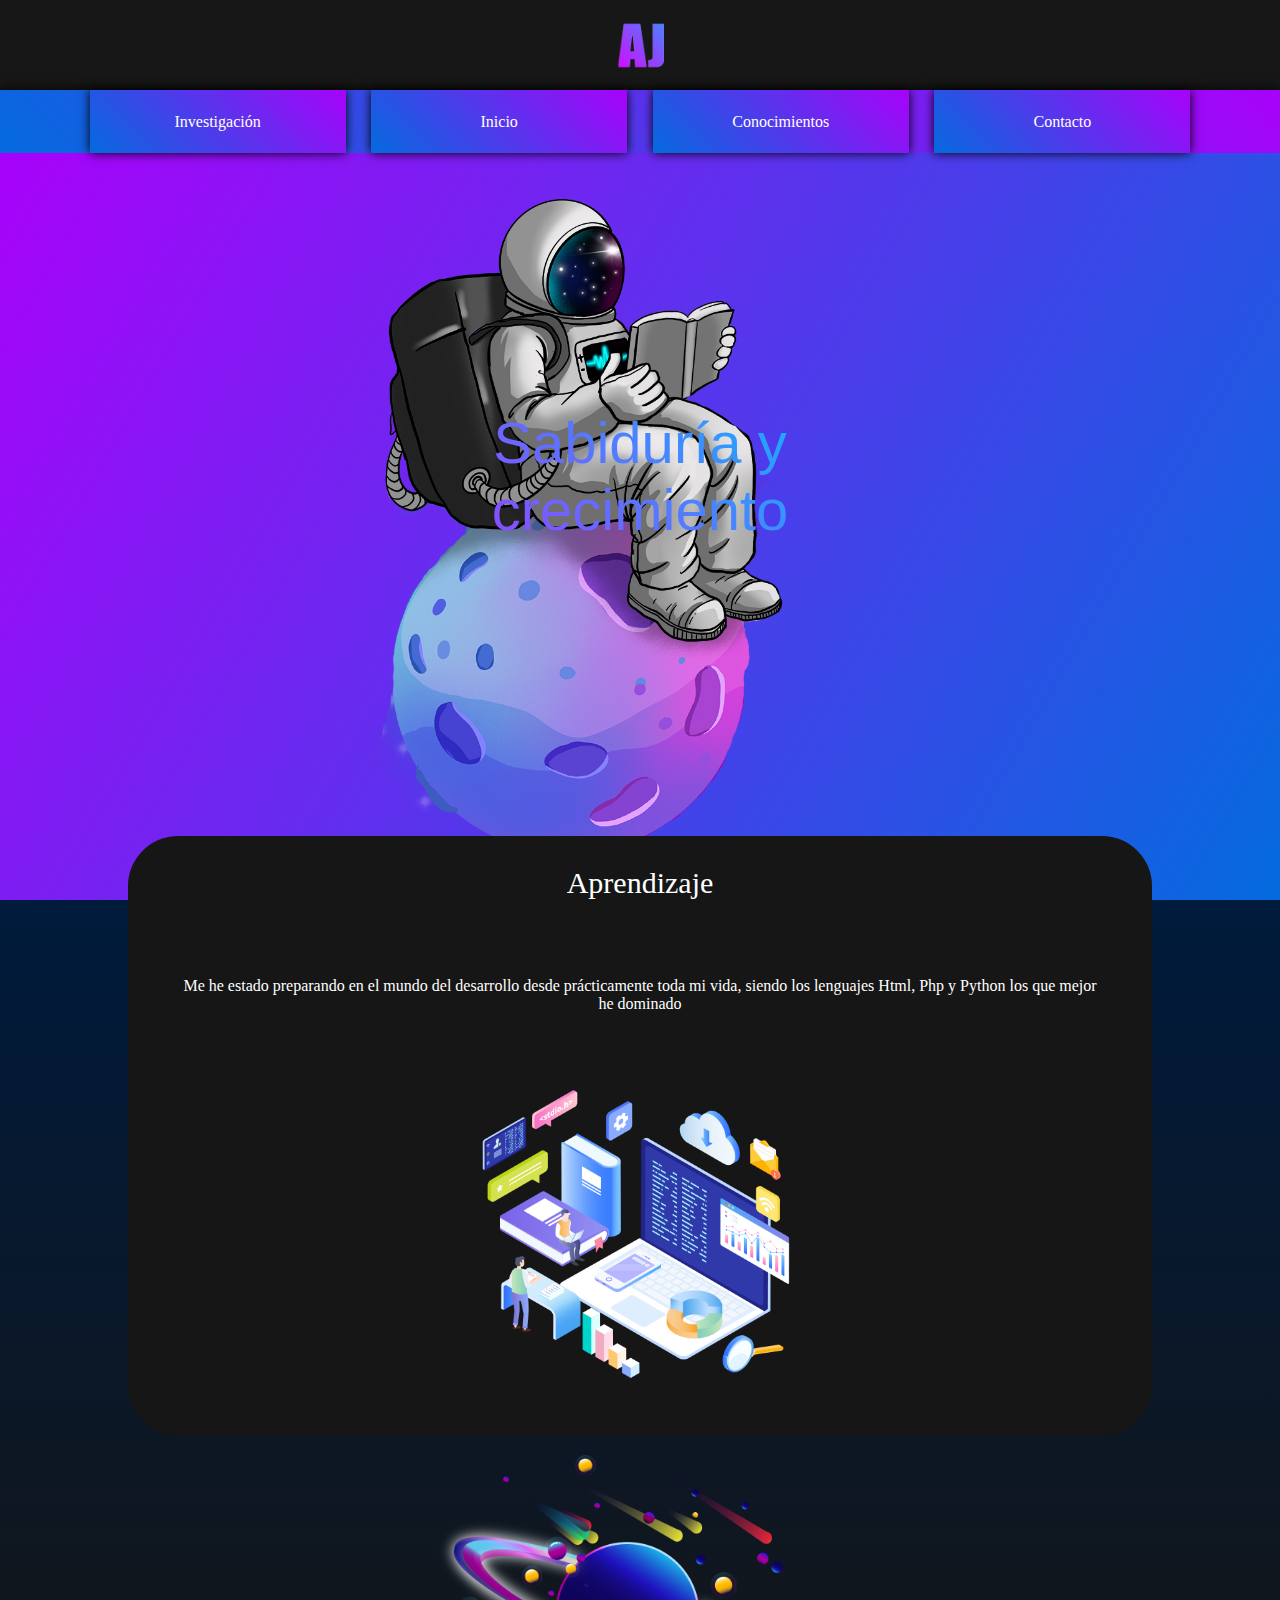
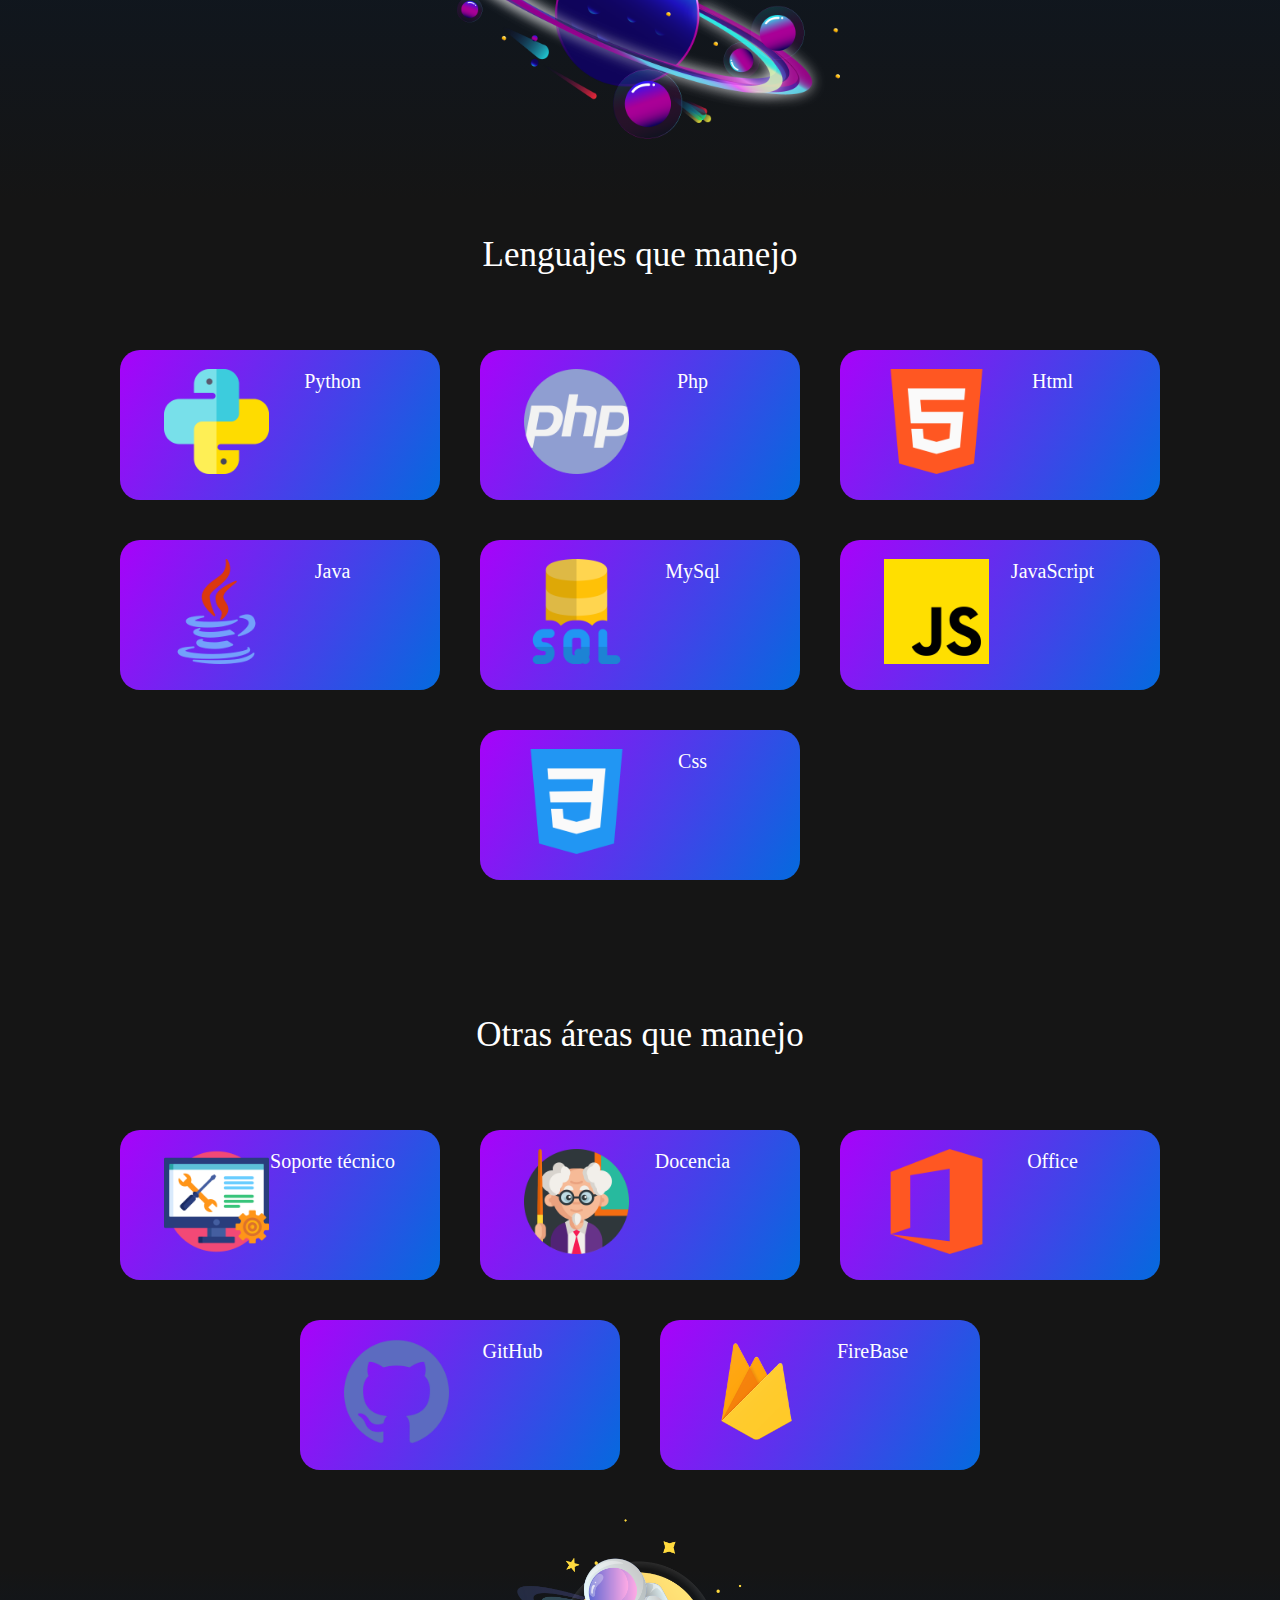
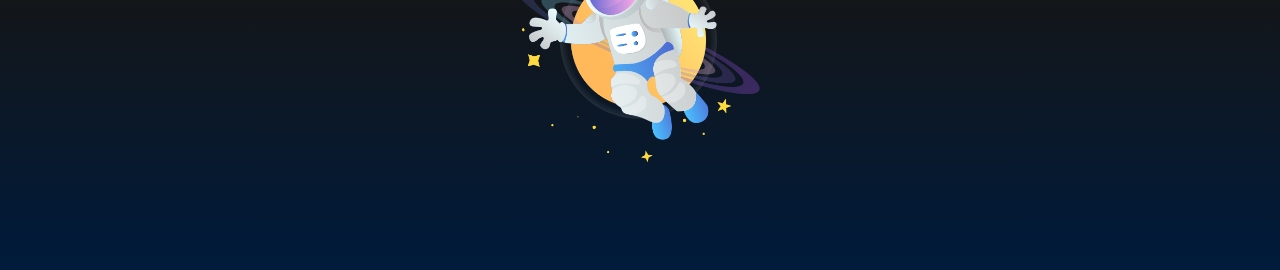
<file: conocimientos.html>
<!Doctype html>
<html lang="es">
    <head>
        <title>Portafolio | Conocimientos</title>
        <link rel="stylesheet" href="Css/main.css">
        <link rel="icon" href="Img/logo.png" type="png/img">


        <meta chareset="UTF-8">
        <meta name="author" content="Asiel Jiménez">
        <meta name="viewport" content="width=device-width, user-scalable=no, initial-scale=1.0, maximum-scale=1.0, minimum-scale=1.0">
        <meta name="description" content="Sección de mi portafolio dedicada a la publicación de mis conocimientos y habilidades.">
        <meta name="keywords" content="Portafolio, Ingeniero, Asiel Jiménez, Asiel Jiménez portafolio, Ingeniero Asiel Jiménez, Ing Asiel, Ing Asiel Jiménez, Conocimientos"/>


    </head>

    <body>

        <div class="bloque_main">

            <div class="bloque_encabezado">
                <img src="Img/ajlogo.png" class="logo_superior"/>
            </div>

            <div class="bloque_ancla">

                <div class="bloque_3_opciones">
                    <a href="Investigacion.html"><p class="texto_opciones">Investigación</p></a>
    
                </div>
    
                <div class="bloque_3_opciones">
                    <a href="index.html"><p class="texto_opciones">Inicio</p></a>
    
                </div>
    
                <div class="bloque_3_opciones">
                    <a href="conocimientos.html"><p class="texto_opciones">Conocimientos</p></a>
    
                </div>

                <div class="bloque_3_opciones">
                    <a href="contacto.html"><p class="texto_opciones">Contacto</p></a>
    
                </div>
   
                
            </div>

            <div class="bloque_bienvenida">
                <img src="Img/astronauta3.png" class="imagen_bienvenida">
                <p class="texto_bienvenida">Sabiduría y crecimiento</p>
            </div>

        

        </div>





        <div class="bloque_main_2">
            <div class="bloque_estructura">
                <p class="texto_titulo_estructura_2">Aprendizaje</p>
                <p class="texto_parrafo_estructura">Me he estado preparando en el mundo del desarrollo desde prácticamente toda mi vida, siendo los lenguajes Html, Php y Python los que mejor he dominado </p>

                <img src="Img/programar.png" class="imagen_estructura_2">

            </div>

            <img src="Img/saturno.png" class="imagen_main2">

        </div>





        <div class="bloque_main_4_conocimientos_contenedor">

            <div class="bloque_main_4_conocimientos">

                <p class="texto_titulo_main_3">Lenguajes que manejo</p>
                <div class="tarjetas_lenguajes">
                    <img src="Img/python.png" class="imagen_tarjetas_lenguajes">
                    <p class="texto_titulo_tarjetas_lenguajes">Python</p>
                </div>
                <div class="tarjetas_lenguajes">
                    <img src="Img/php.png" class="imagen_tarjetas_lenguajes">
                    <p class="texto_titulo_tarjetas_lenguajes">Php</p>
                </div>
                <div class="tarjetas_lenguajes">
                    <img src="Img/html.png" class="imagen_tarjetas_lenguajes">
                    <p class="texto_titulo_tarjetas_lenguajes">Html</p>
                </div>
                <div class="tarjetas_lenguajes">
                    <img src="Img/java.png" class="imagen_tarjetas_lenguajes">
                    <p class="texto_titulo_tarjetas_lenguajes">Java</p>
                </div>
                <div class="tarjetas_lenguajes">
                    <img src="Img/sql.png" class="imagen_tarjetas_lenguajes">
                    <p class="texto_titulo_tarjetas_lenguajes">MySql</p>
                </div>

                <div class="tarjetas_lenguajes">
                    <img src="Img/js.png" class="imagen_tarjetas_lenguajes">
                    <p class="texto_titulo_tarjetas_lenguajes">JavaScript</p>
                </div>

                <div class="tarjetas_lenguajes">
                    <img src="Img/css.png" class="imagen_tarjetas_lenguajes">
                    <p class="texto_titulo_tarjetas_lenguajes">Css</p>
                </div>

            </div>

            <div class="bloque_main_4_conocimientos">

                <p class="texto_titulo_main_3">Otras áreas que manejo</p>
                <div class="tarjetas_lenguajes">
                    <img src="Img/soportetecnico.png" class="imagen_tarjetas_lenguajes">
                    <p class="texto_titulo_tarjetas_lenguajes">Soporte técnico</p>
                </div>
                <div class="tarjetas_lenguajes">
                    <img src="Img/profesor.png" class="imagen_tarjetas_lenguajes">
                   <p class="texto_titulo_tarjetas_lenguajes">Docencia</p>
                </div>
                <div class="tarjetas_lenguajes">
                    <img src="Img/oficina.png" class="imagen_tarjetas_lenguajes">
                    <p class="texto_titulo_tarjetas_lenguajes">Office</p>
                </div>
                <div class="tarjetas_lenguajes">
                    <img src="Img/github.png" class="imagen_tarjetas_lenguajes">
                    <p class="texto_titulo_tarjetas_lenguajes">GitHub</p>
                </div>
                <div class="tarjetas_lenguajes">
                    <img src="Img/firebase.png" class="imagen_tarjetas_lenguajes">
                    <p class="texto_titulo_tarjetas_lenguajes">FireBase</p>
                </div>

            </div>

            <div class="bloque_main_4_conocimientos_final">
                <img src="Img/2.png" class="imagen_main2_2">
            </div>

        </div>


    </body>
</html>
</file>
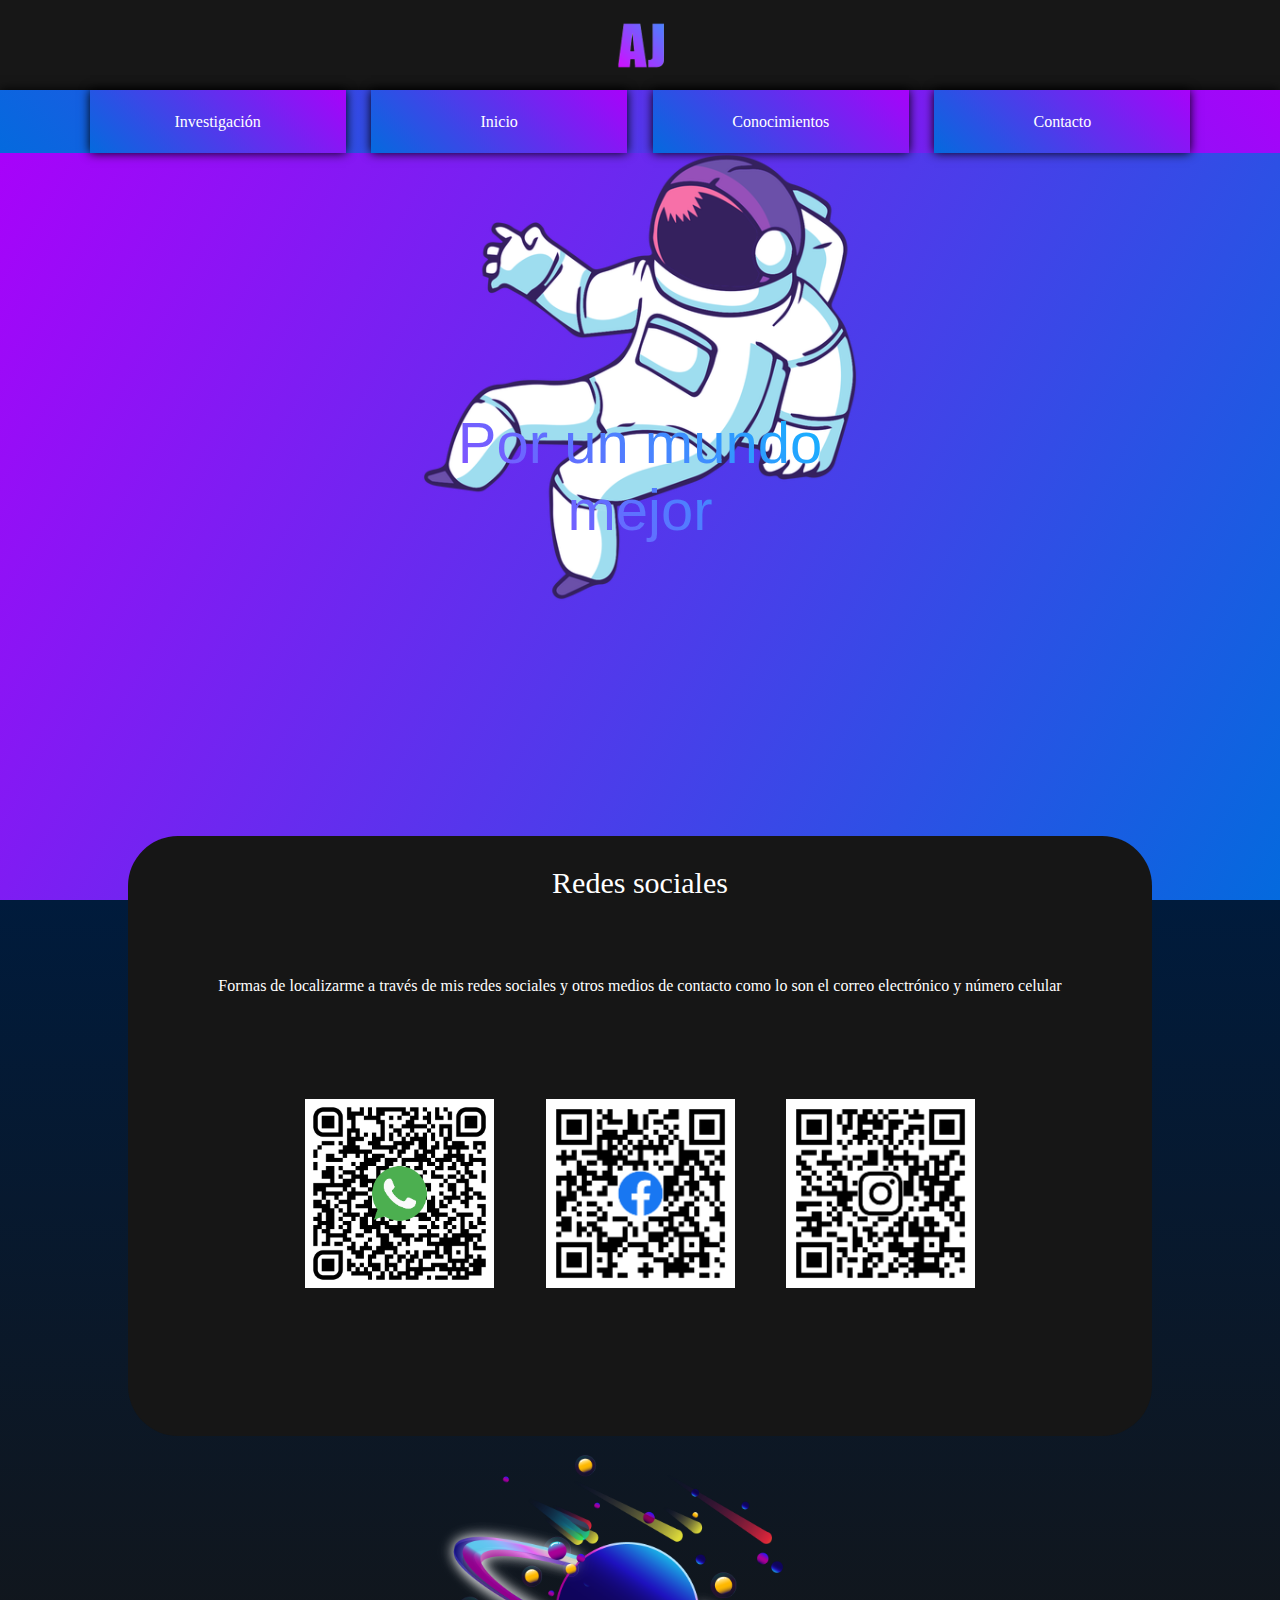
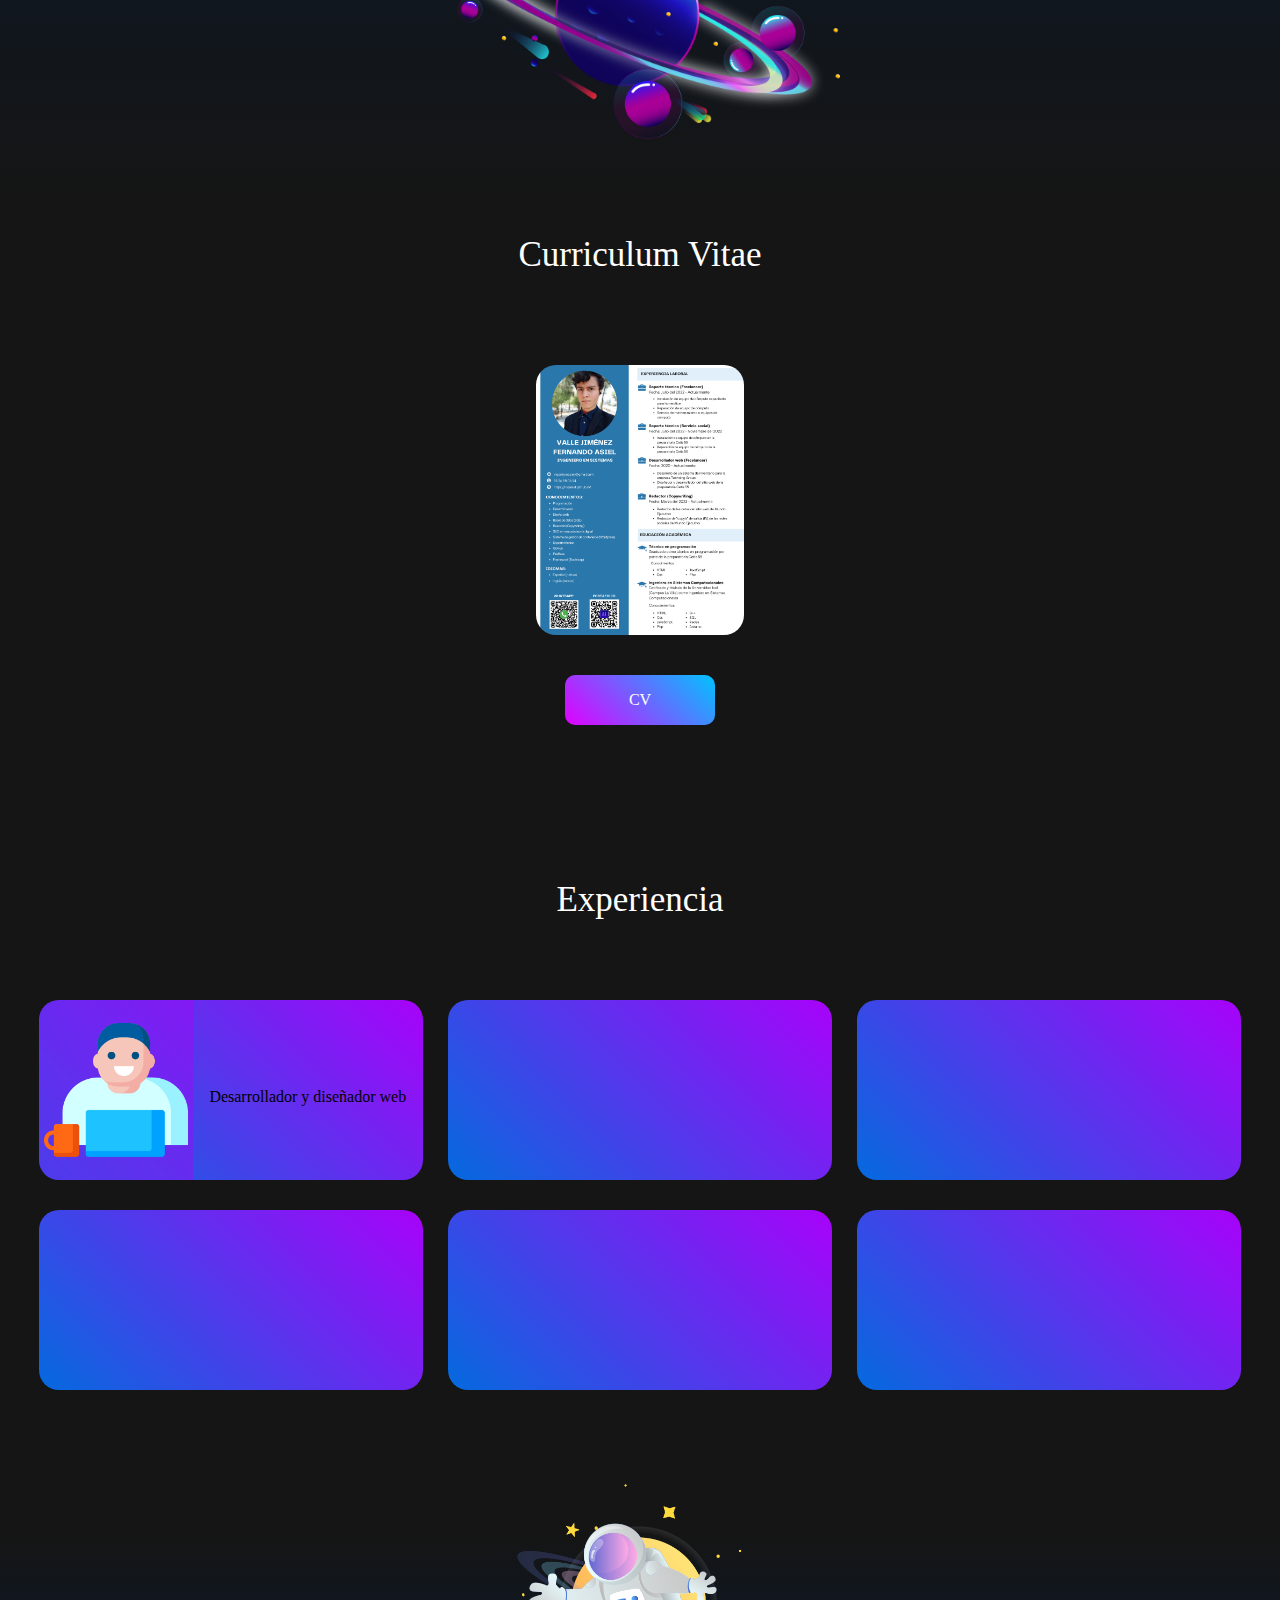
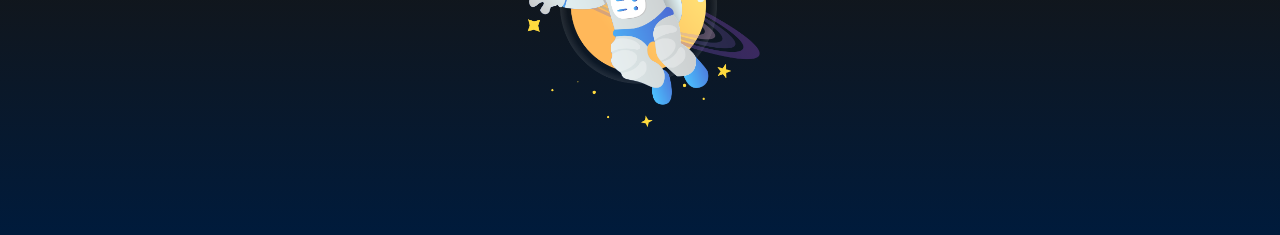
<file: contacto.html>
<!Doctype html>
<html lang="es">
    <head>
        <title>Portafolio | Contacto</title>
        <link rel="stylesheet" href="Css/main.css">
        <link rel="icon" href="Img/logo.png" type="png/img">


        <meta chareset="UTF-8">
        <meta name="author" content="Asiel Jiménez">
        <meta name="description" content="Sección de mi portafolio dedicada a la mención del área de trabajo personal en la que me encuentro.">
        <meta name="viewport" content="width=device-width, user-scalable=no, initial-scale=1.0, maximum-scale=1.0, minimum-scale=1.0">
        <meta name="keywords" content="Portafolio, Ingeniero, Asiel Jiménez, Asiel Jiménez portafolio, Ingeniero Asiel Jiménez, Ing Asiel, Ing Asiel Jiménez, Investigación"/>


    </head>

    <body>

        <div class="bloque_main" id="ocultar_para_pdf_3">

            <div class="bloque_encabezado">
                <img src="Img/ajlogo.png" class="logo_superior"/>
            </div>

            <div class="bloque_ancla">

                <div class="bloque_3_opciones">
                    <a href="investigacion.html"><p class="texto_opciones">Investigación</p></a>
    
                </div>
    
                <div class="bloque_3_opciones">
                    <a href="index.html"><p class="texto_opciones">Inicio</p></a>
    
                </div>
    
                <div class="bloque_3_opciones">
                    <a href="conocimientos.html"><p class="texto_opciones">Conocimientos</p></a>
    
                </div>

                <div class="bloque_3_opciones">
                    <a href="contacto.html"><p class="texto_opciones">Contacto</p></a>
    
                </div>
   
                
            </div>

            <div class="bloque_bienvenida">
                <img src="Img/astronauta5.png" class="imagen_bienvenida ajuste_imagen_bienvenida">
                <p class="texto_bienvenida">Por un mundo mejor</p>
            </div>

        

        </div>






        <div class="bloque_main_2" id="ocultar_para_pdf">
            <div class="bloque_estructura">
                <p class="texto_titulo_estructura_2">Redes sociales</p>
                <p class="texto_parrafo_estructura">Formas de localizarme a través de mis redes sociales y otros medios de contacto como lo son el correo electrónico y número celular</p>

                <div class="contenedor_tarjetas_redessociales">
                    <img class="imagen_redessociales" src="Img/whatsapp.png">
                    <img class="imagen_redessociales" src="Img/facebook.png">
                    <img class="imagen_redessociales" src="Img/instagram.png">
                </div>

            </div>

            <img src="Img/saturno.png" class="imagen_main2">

        </div>





        <div class="bloque_main_3" id="ocultar_para_pdf_2">
            <p class="texto_titulo_main_3">Curriculum Vitae</p>

            <div class="cuadrado_1">

                <div class="contenedor_de_cv">
                    <img src="Img/cv.png" class="imagen_cv">
                </div>

                <div class="contenedor_de_boton_1">
                    <div class="boton_1">
                        <a href="DA/CV.docx.pdf" download="CV Asiel Jiménez"><p class="texto_botones">CV</p></a>
                    </div>
                </div>
                
            </div>

            <div class="contenedor_de_boton_2">
                <div class="boton_2">
                    <a href="DA/proyectodeinvestigacion.docx" download="Inteligencia artificial en la salud mental"><p class="texto_botones">Anteproyecto</p></a>
                </div>
            </div>

            <p class="texto_titulo_2_main_3 texto_titulo_main_3">Experiencia</p>

            <div class="contenedor_tarjeta_experiencia" onClick="javascript:cargar_pdf()">
                <div class="tarjeta_experiencia">
                    <div class="tarjeta_experiencia_campo_1">
                        <img src="Img/freelancer.png" class="imagen_tarjeta_experiencia">
                    </div>
                    <div class="tarjeta_experiencia_campo_2">
                        <div class="tarjeta_experiencia_campo_2_superior">
                            <p>Desarrollador y diseñador web</p>
                        </div>
                    </div>
                </div>
                <div class="tarjeta_experiencia">
                    
                </div>
                <div class="tarjeta_experiencia">
                    
                </div>
                <div class="tarjeta_experiencia">
                    
                </div>
                <div class="tarjeta_experiencia">
                    
                </div>
                <div class="tarjeta_experiencia">
                    
                </div>
            </div>



            <div class="bloque_main_4_conocimientos_final_2">
                <img src="Img/2.png" class="imagen_main2_2">
            </div>

        </div>

        <object id="cargar_pdf_2" class="pdf" type="application/pdf" data="http://www.unistmo.edu.mx/pef/promep/jose_manuel_garcia_lopez.pdf"></object>

        <script src="Js/main.js"></script>
    </body>
</html>
</file>
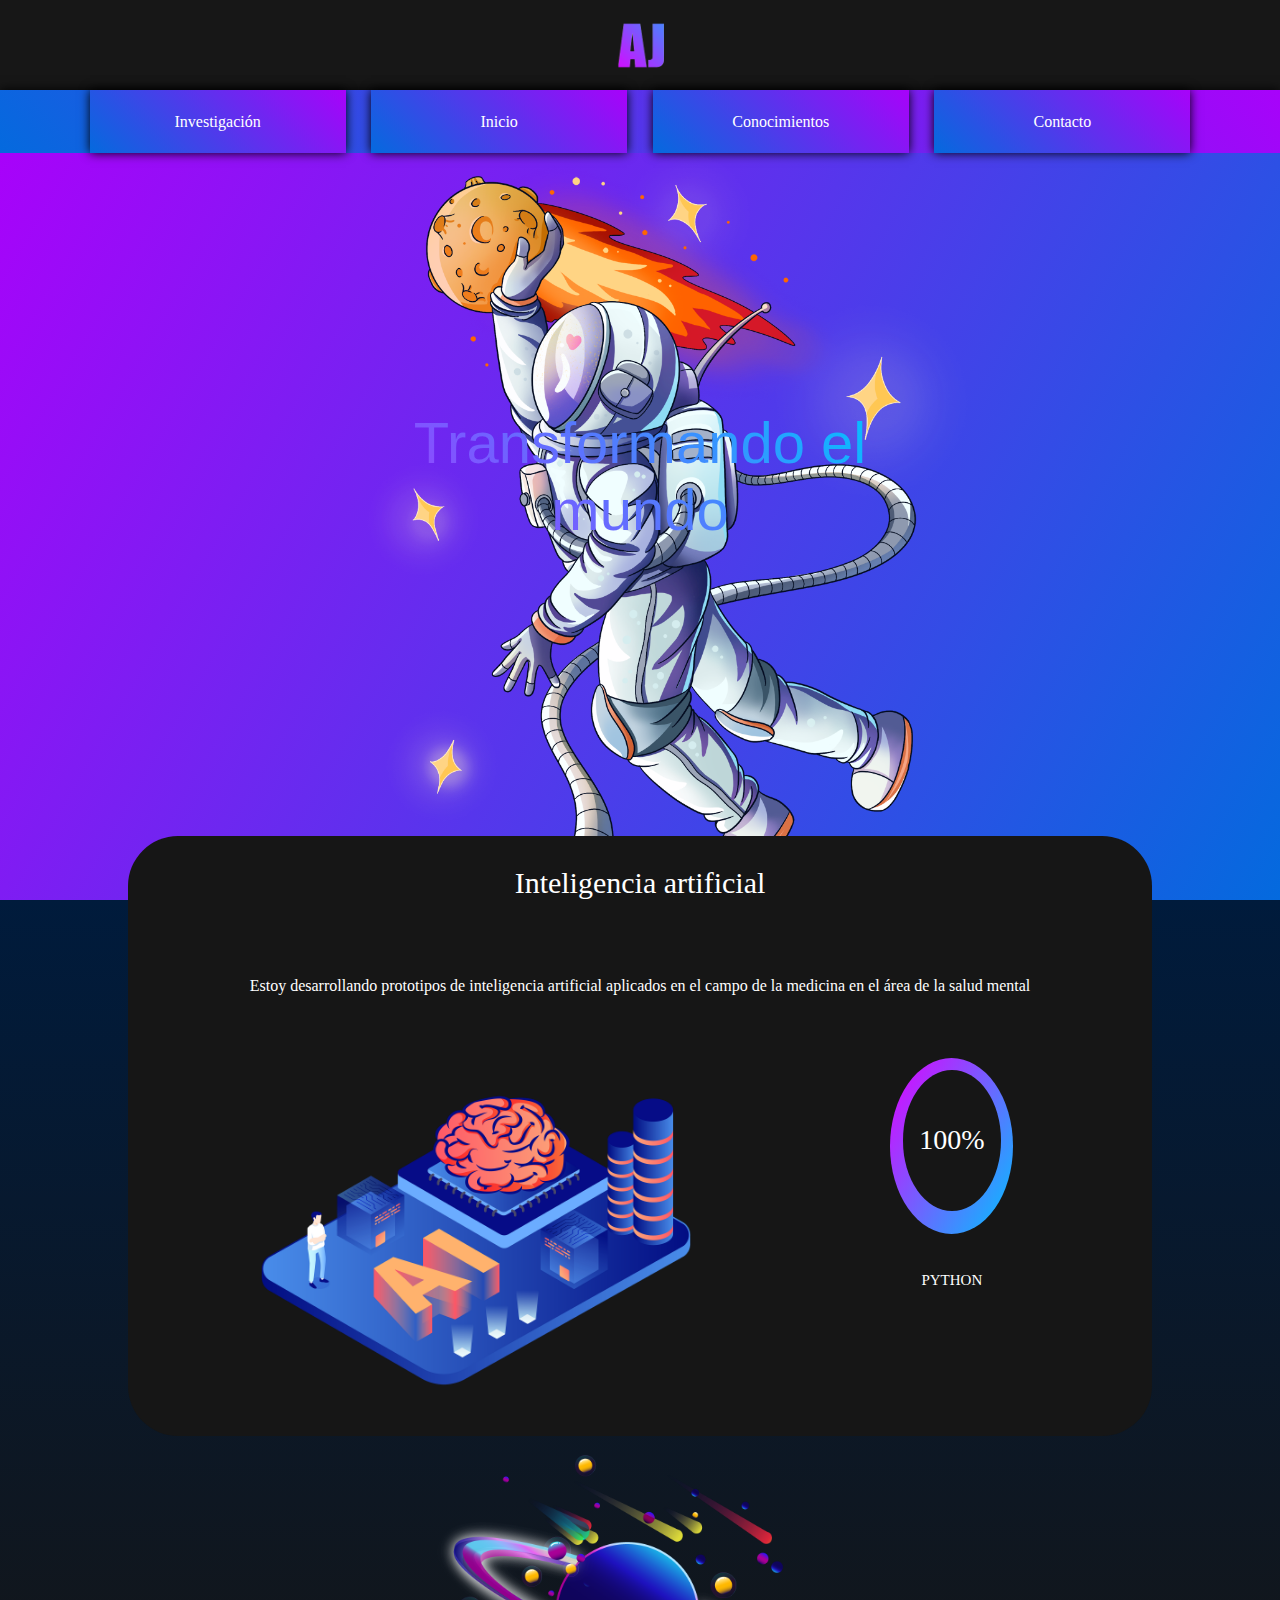
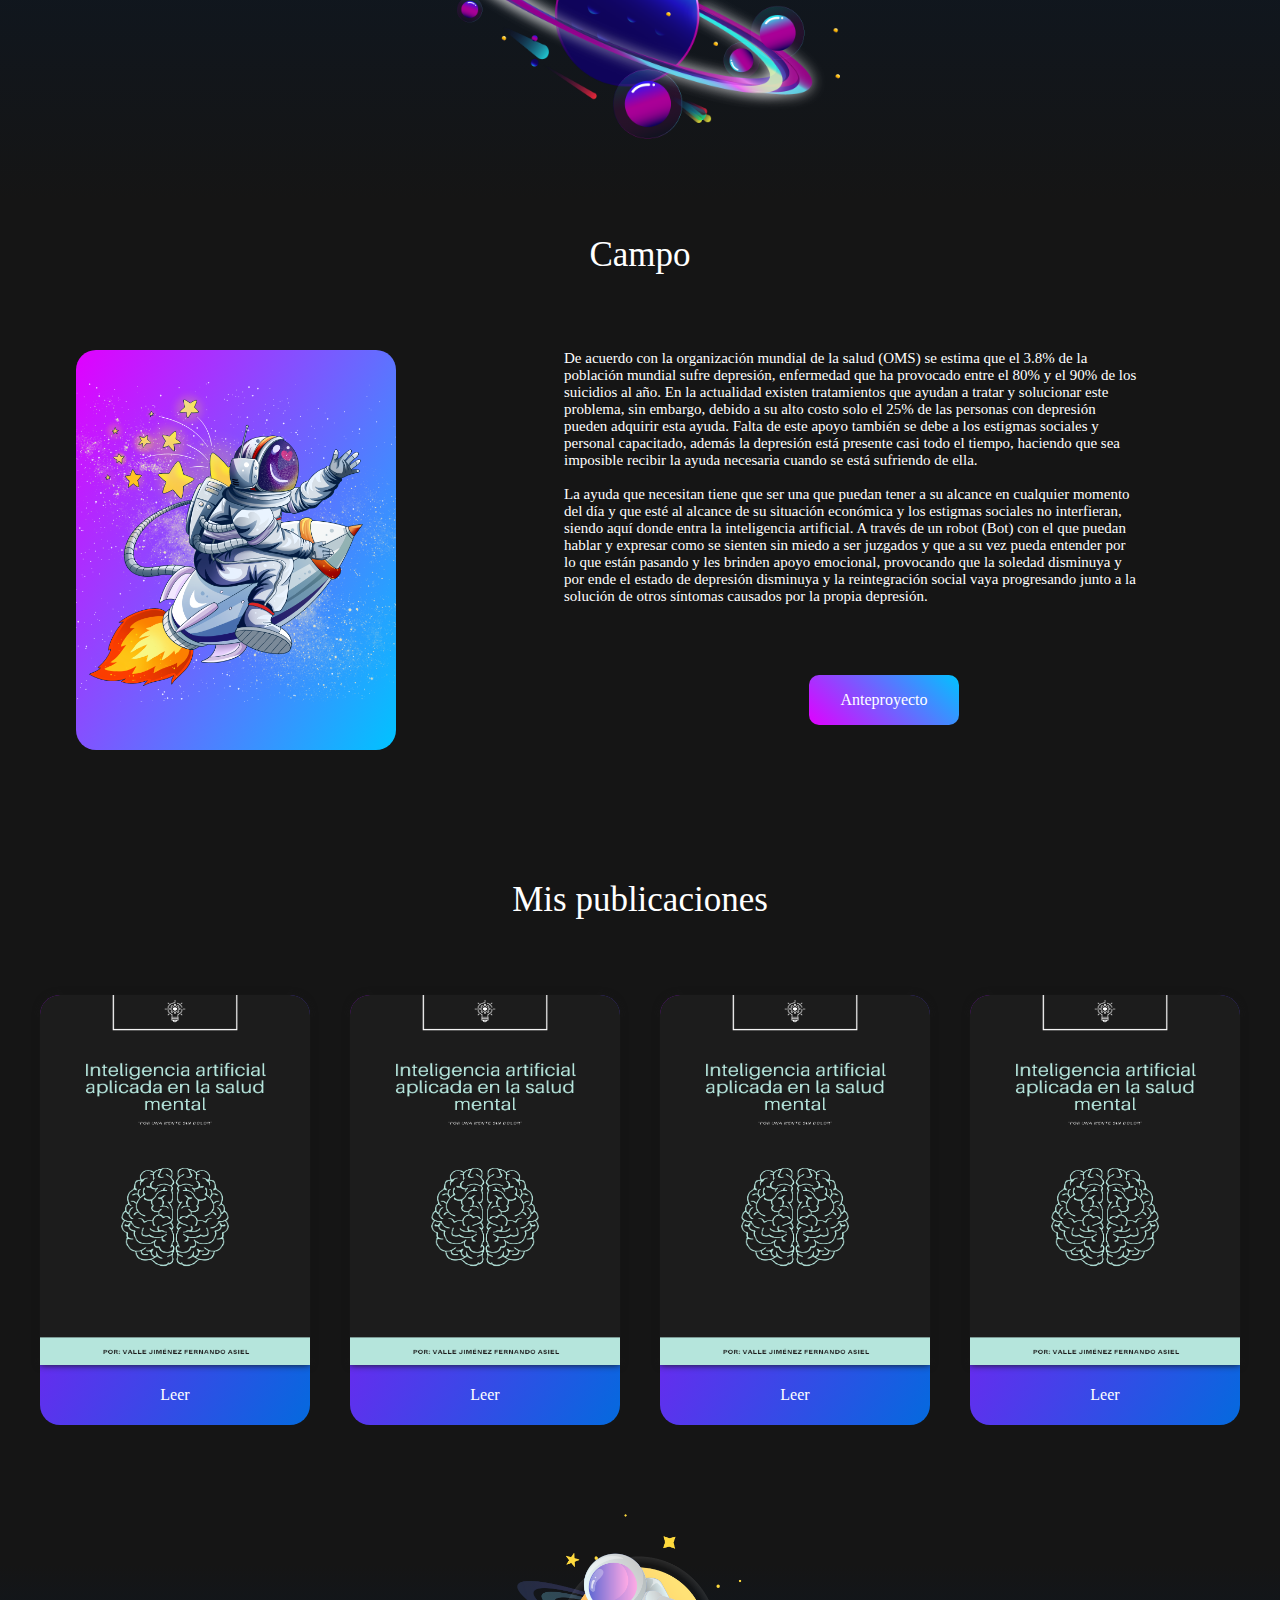
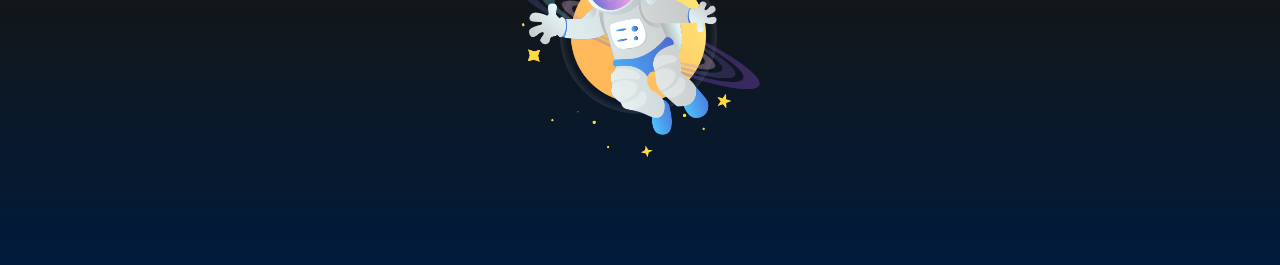
<file: Investigacion.html>
<!Doctype html>
<html lang="es">
    <head>
        <title>Portafolio | Investigación</title>
        <link rel="stylesheet" href="Css/main.css">
        <link rel="icon" href="Img/logo.png" type="png/img">


        <meta chareset="UTF-8">
        <meta name="author" content="Asiel Jiménez">
        <meta name="description" content="Sección de mi portafolio dedicada a la mención del área de trabajo personal en la que me encuentro.">
        <meta name="viewport" content="width=device-width, user-scalable=no, initial-scale=1.0, maximum-scale=1.0, minimum-scale=1.0">
        <meta name="keywords" content="Portafolio, Ingeniero, Asiel Jiménez, Asiel Jiménez portafolio, Ingeniero Asiel Jiménez, Ing Asiel, Ing Asiel Jiménez, Investigación"/>


    </head>

    <body>

        <div class="bloque_main" id="ocultar_para_pdf_3">

            <div class="bloque_encabezado">
                <img src="Img/ajlogo.png" class="logo_superior"/>
            </div>

            <div class="bloque_ancla">

                <div class="bloque_3_opciones">
                    <a href="investigacion.html"><p class="texto_opciones">Investigación</p></a>
    
                </div>
    
                <div class="bloque_3_opciones">
                    <a href="index.html"><p class="texto_opciones">Inicio</p></a>
    
                </div>
    
                <div class="bloque_3_opciones">
                    <a href="conocimientos.html"><p class="texto_opciones">Conocimientos</p></a>
    
                </div>

                <div class="bloque_3_opciones">
                    <a href="contacto.html"><p class="texto_opciones">Contacto</p></a>
    
                </div>
   
                
            </div>

            <div class="bloque_bienvenida">
                <img src="Img/astronauta4.png" class="imagen_bienvenida">
                <p class="texto_bienvenida">Transformando el mundo</p>
            </div>

        

        </div>






        <div class="bloque_main_2" id="ocultar_para_pdf">
            <div class="bloque_estructura">
                <p class="texto_titulo_estructura_2">Inteligencia artificial</p>
                <p class="texto_parrafo_estructura">Estoy desarrollando prototipos de inteligencia artificial aplicados en el campo de la medicina en el área de la salud mental</p>

                <img src="Img/ia.png" class="imagen_estructura">

                <div class="tarjeta_circulos_2">
                    <div class="circulos_externos">
                        <div class="circulos_internos">
                            <p class="texto_circulos_centro_2">100%</p>

                        </div>
                    </div>
                    <p class="texto_tarjeta_circulos_2">PYTHON</p>

                </div>

            </div>

            <img src="Img/saturno.png" class="imagen_main2">

        </div>





        <div class="bloque_main_3" id="ocultar_para_pdf_2">
            <p class="texto_titulo_main_3">Campo</p>

            <div class="cuadrado_2">
                <img src="Img/astronauta2.png" class="imagen_cuadrados">
            </div>

            <div class="cuadrado_1">

                <div class="contenedor_de_texto_sinopsis">
                    <p class="texto_parrafo_estructura_sinopsis">De acuerdo con la organización mundial de la salud (OMS) se estima que el 3.8% de la población mundial sufre depresión, enfermedad que ha provocado entre el 80% y el 90% de los suicidios al año. En la actualidad existen tratamientos que ayudan a tratar y solucionar este problema, sin embargo, debido a su alto costo solo el 25% de las personas con depresión pueden adquirir esta ayuda. Falta de este apoyo también se debe a los estigmas sociales y personal capacitado, además la depresión está presente casi todo el tiempo, haciendo que sea imposible recibir la ayuda necesaria cuando se está sufriendo de ella. <br><br> La ayuda que necesitan tiene que ser una que puedan tener a su alcance en cualquier momento del día y que esté al alcance de su situación económica y los estigmas sociales no interfieran, siendo aquí donde entra la inteligencia artificial. A través de un robot (Bot) con el que puedan hablar y expresar como se sienten sin miedo a ser juzgados y que a su vez pueda entender por lo que están pasando y les brinden apoyo emocional, provocando que la soledad disminuya y por ende el estado de depresión disminuya y la reintegración social vaya progresando junto a la solución de otros síntomas causados por la propia depresión.</p>
                </div>

                <div class="contenedor_de_boton_1">
                    <div class="boton_1">
                        <a href="DA/proyectodeinvestigacion.docx" download="Inteligencia artificial en la salud mental"><p class="texto_botones">Anteproyecto</p></a>
                    </div>
                </div>
                
            </div>

            <div class="contenedor_de_boton_2">
                <div class="boton_2">
                    <a href="DA/proyectodeinvestigacion.docx" download="Inteligencia artificial en la salud mental"><p class="texto_botones">Anteproyecto</p></a>
                </div>
            </div>

            <p class="texto_titulo_2_main_3 texto_titulo_main_3">Mis publicaciones</p>

            <div class="tarjetas_misproyectos4" onClick="javascript:cargar_pdf()">
                <img src="Img/portada_inteligencia_artificial.png" class="imagen_tarjeta_misproyectos_2">
                <p class="texto_opciones_2">Leer</p>
            </div>
            <div class="tarjetas_misproyectos4" id="accion_de_tarjeta1">
                <img src="Img/portada_inteligencia_artificial.png" class="imagen_tarjeta_misproyectos_2">
                <p class="texto_opciones_2">Leer</p>
            </div>
            <div class="tarjetas_misproyectos4" id="accion_de_tarjeta1">
                <img src="Img/portada_inteligencia_artificial.png" class="imagen_tarjeta_misproyectos_2">
                <p class="texto_opciones_2">Leer</p>
            </div>
            <div class="tarjetas_misproyectos4" id="accion_de_tarjeta1">
                <img src="Img/portada_inteligencia_artificial.png" class="imagen_tarjeta_misproyectos_2">
                <p class="texto_opciones_2">Leer</p>
            </div>


            <div class="bloque_main_4_conocimientos_final_2">
                <img src="Img/2.png" class="imagen_main2_2">
            </div>

        </div>

        <object id="cargar_pdf_2" class="pdf" type="application/pdf" data="http://www.unistmo.edu.mx/pef/promep/jose_manuel_garcia_lopez.pdf"></object>

        <script src="Js/main.js"></script>
    </body>
</html>
</file>
<file: Css/main.css>
body{
    -webkit-background-clip: text;
    -webkit-user-select: none;
    -moz-user-select: none;
    -ms-user-select:none;
    user-select:none;
    overflow-x: hidden;
}

body::-webkit-scrollbar{
    width: 10px;


}

body::-webkit-scrollbar-thumb{
    background: #00007099;
    border-radius:50px;
}

body::-webkit-scrollbar-thumb:hover{
    background: #0f0f7b;
}

a{
    text-decoration: none;
    width: 100%;
    height:100%;
    display: flex;
    flex-wrap: wrap;
    justify-content: center;
    align-items: center;
}


.bloque_main{
    width:100%;
    height:100%;
    position: absolute;
    top:0%;
    left:0%;
    background:#171717;
}

.bloque_encabezado{
    background: #171717;
    width:100%;
    height:10%;
    align-items: center;
    display: flex;
    justify-content: center;
}

.bloque_ancla{
    width:100%;
    height:7%;
    background: linear-gradient(45deg,#046ade,#a802fa);
    margin:0%;

    box-shadow:0px 0px 10px;
    text-align: center;

    display: flex;
    flex-wrap: wrap;
    justify-content: center;

}

.bloque_3_opciones{
    width:20%;
    height:100%;
    background: linear-gradient(45deg,#046ade,#a802fa);
    margin-left:1%;
    margin-right:1%;
    box-shadow:0px 0px 10px;
    cursor: pointer;
    display: flex;
    justify-content: center;
    align-items: center;
}

.bloque_3_opciones:hover{
    width:20%;
    height:100%;
    background: linear-gradient(45deg,#046ade,#a802fa);
    box-shadow:0px 0px 10px;
    cursor: pointer;
    display: flex;
    justify-content: center;
    align-items: center;
}

.bloque_bienvenida{
    width:100%;
    height:83%;
    background: linear-gradient(120deg, #a802fa, #046ade);
    justify-content: center;
    text-align: center;
    display: flex;
    flex-wrap: wrap;
    gap: 20px;
}

.imagen_bienvenida{
    height: 100%;
    animation: astronauta_en_movimiento 15s infinite linear;
}

.ajuste_imagen_bienvenida{
    height: 60%;
    animation: astronauta_en_movimiento 15s infinite linear;
}

.texto_bienvenida{
    background:none;
    font-size:58px;
    font-family: Impact, Haettenschweiler, 'Arial Narrow Bold', sans-serif;
    background: linear-gradient(45deg,#e100ff,#00c3ff);
    -webkit-background-clip: text;
    color: transparent;
    position: absolute;
    margin-top: 20%;
    width:38%;
    height:40%;
}

.bloque_main_2{
    background: linear-gradient( #001b3c, #151515);
    width:100%;
    height:100%;
    position: absolute;
    top:100%;
    left:0%;
    justify-content: center;
    text-align: center;
}

.bloque_estructura{
    background: #161616;
    width:80%;
    height:50%;
    margin-left: 10%;
    border-radius: 50px;
    margin-top: -5%;
    justify-content: center;
    text-align: center;
    display: flex;
    flex-wrap: wrap;
    gap: 20px;
    padding-bottom: 150px;
}

.texto_titulo_estructura{
    color:#ffffff;
    font-size: 30px;
    width:100%;
    height: 10%;
}

.texto_titulo_estructura_2{
    color:#ffffff;
    font-size: 30px;
    width:100%;
    height: 10%;
}

.texto_parrafo_estructura{
    color:#ffffff;
    width:100%;
    height: 10%;
    width: 90%;
}

.contenedor_de_texto_sinopsis{
    width: 100%;
    height: 75%;
    margin: 0%;
    padding: 0%;
    background: none;
}

.texto_parrafo_estructura_sinopsis{
    color:#ffffff;
    width:100%;
    height: 10%;
    width: 90%;
    font-size: 15px;
    margin: 0%;
    padding: 0%;
}

.tarjeta_circulos{
    background: #161616;
    width:15%;
    height:60%;
    display: flex;
    flex-wrap:wrap;
    justify-content: center;
}

.circulos_externos{
    width:80%;
    height:65%;
    background: linear-gradient(120deg, #e100ff, #00c3ff);
    display: flex;
    flex-wrap: wrap;
    gap: 40px;
    justify-content: center;
    border-radius:100%;


}

.circulos_internos{
    width:80%;
    height:80%;
    background: #161616;
    display: flex;
    margin-top: 10%;
    border-radius:100%;
    text-align: center;
    justify-content: center;
    align-items: center;

}

.texto_circulos_centro{
    color:#ffffff;
    font-size: 28px;
}

.texto_circulos_centro_2{
    color:#ffffff;
    font-size: 28px;
}

.texto_tarjeta_circulos{
    color:#ffffff;
    font-size: 15px;
    width: 100%;

}

.texto_tarjeta_circulos_2{
    color:#ffffff;
    font-size: 15px;
    width: 100%;

}

.imagen_main2{
    height:50%;
    margin-top: -5%;
}

.imagen_main2_2{
    height:90%;
    margin-top: -5%;
}

.bloque_main_3{
    width:100%;
    height:auto;
    position: absolute;
    top:200%;
    left:0%;
    background: #151515;
    justify-content: center;
    text-align: center;
    display: flex;
    flex-wrap: wrap;
    gap: 40px;
}

.texto_titulo_2_main_3{
    margin-top: 0%;
    
}

.texto_titulo_main_3{
    color:#ffffff;
    font-size: 35px;
    width: 100%;
}

.tarjetas_misproyectos{
    width:25%;
    height:280px;
    background: linear-gradient(120deg, #a802fa, #046ade);
    border-radius: 20px;
    min-width: 270px;
    cursor: pointer;
    display: flex;
    flex-wrap: wrap;
    justify-content: center;
    transition: 0.3s;
}

.tarjetas_misproyectos:hover{
    width:25%;
    height:280px;
    background: linear-gradient(120deg, #a802fa, #046ade);
    border-radius: 20px;
    min-width: 270px;
    cursor: pointer;
    display: flex;
    flex-wrap: wrap;
    justify-content: center;
    box-shadow: 0px 0px 10px #0077ff;
}

.tarjetas_misproyectos2{
    width:25%;
    height:280px;
    background: linear-gradient(120deg, #a802fa, #046ade);
    border-radius: 20px;
    min-width: 270px;
    cursor: pointer;
    display: none;
    flex-wrap: wrap;
    justify-content: center;
}

.tarjetas_misproyectos3{
    width:25%;
    height:280px;
    background: linear-gradient(120deg, #a802fa, #046ade);
    border-radius: 20px;
    min-width: 270px;
    cursor: pointer;
    display: none;
    flex-wrap: wrap;
    justify-content: center;
}

.tarjetas_misproyectos4{
    width:12%;
    height:430px;
    background: linear-gradient(120deg, #a802fa, #046ade);
    border-radius: 20px;
    min-width: 270px;
    cursor: pointer;
    display: flex;
    flex-wrap: wrap;
    justify-content: center;
    transition:0.3s;
}

.tarjetas_misproyectos4:hover{
    width:12%;
    height:430px;
    background: linear-gradient(120deg, #a802fa, #046ade);
    box-shadow: 0px 0px 10px #0077ff;
    border-radius: 20px;
    min-width: 270px;
    cursor: pointer;
    display: flex;
    flex-wrap: wrap;
    justify-content: center;
}

.ancla_misproyectos{
    width:60%;
    height:60px;
    background: linear-gradient(45deg,#202020,#202020);
    border-radius: 50px;
    margin-right: 20%;
    margin-left: 20%;
    margin-bottom: 3%;
    display: flex;
    flex-wrap: wrap;
    justify-content: center;
    
}

.opciones_ancla_misproyectos{
    height:100%;
    width:40%;
    background: none;
    cursor: pointer;
    display: flex;
    justify-content: center;
    align-items: center;
}

.opciones_ancla_misproyectos:hover{
    height:100%;
    width:40%;
    background: linear-gradient(45deg,#046ade,#a802fa);
    box-shadow:0px 0px 10px #010ec1;
    cursor: pointer;
    display: flex;
    justify-content: center;
    align-items: center;
}

.opciones_ancla_misproyectos_1{
    height:100%;
    width:30%;
    background: none;
    cursor: pointer;
    border-start-start-radius: 20px;
    border-end-start-radius: 20px;
    display: flex;
    justify-content: center;
    align-items: center;

}

.opciones_ancla_misproyectos_1:hover{
    height:100%;
    width:30%;
    background: linear-gradient(45deg,#046ade,#a802fa);
    box-shadow:0px 0px 10px #010ec1;
    cursor: pointer;
    border-start-start-radius: 20px;
    border-end-start-radius: 20px;
    display: flex;
    justify-content: center;
    align-items: center;
}

.opciones_ancla_misproyectos_3{
    height:100%;
    width:30%;
    background: none;
    cursor: pointer;
    border-start-end-radius: 20px;
    border-end-end-radius: 20px;
    display: flex;
    justify-content: center;
    align-items: center;
}

.opciones_ancla_misproyectos_3:hover{
    height:100%;
    width:30%;
    background: linear-gradient(45deg,#046ade,#a802fa);
    box-shadow:0px 0px 10px #010ec1;
    cursor: pointer;
    border-start-end-radius: 20px;
    border-end-end-radius: 20px;
    display: flex;
    justify-content: center;
    align-items: center;

}

.imagen_estructura{
    height:100%;
    margin-top: -10%;
}

.texto_botones{
    color:#ffffff;
}

.imagen_cuadrados{
    height:80%;
    margin-top: 10%;
}

.tarjeta_circulos_2{
    background: #161616;
    width:15%;
    height:60%;
    display: flex;
    flex-wrap:wrap;
    justify-content: center;
    margin-left:15%;
}

.imagen_estructura_2{
    height: 75%;
}

.tarjetas_lenguajes{
    width:25%;
    height:150px;
    background: linear-gradient(120deg, #a802fa, #046ade);
    border-radius: 20px;
    min-width: 270px;
    display: flex;
    flex-wrap:wrap;
    justify-content: center;
    transition: 0.3s;
}

.tarjetas_lenguajes:hover{
    width:25%;
    height:150px;
    background: linear-gradient(120deg, #a802fa, #046ade);
    border-radius: 20px;
    min-width: 270px;
    display: flex;
    flex-wrap:wrap;
    justify-content: center;
    box-shadow: 0px 0px 10px #0077ff;
}

.imagen_tarjetas_lenguajes{
    height:70%;
    margin-top: 6%;
}

.texto_titulo_tarjetas_lenguajes{
    color:#ffffff;
    font-size: 20px;
    width:40%;
    height: 30%;
}

.texto_opciones{
    color:#ffffff;
    text-decoration: none;
}

.imagen_tarjeta_misproyectos{
    width:100%;
    height:80%;
    border-start-start-radius:20px;
    border-start-end-radius:20px;
    box-shadow: 0px 0px 7px #171717;

}

.imagen_tarjeta_misproyectos_2{
    width:100%;
    height:86%;
    border-start-start-radius:20px;
    border-start-end-radius:20px;
    box-shadow: 0px 0px 7px #171717;

}

@keyframes astronauta_en_movimiento{
    0%{
        margin-top: 0%;
    }

    50%{
        margin-top: 10%;

    }

    100%{
        margin-top: 0%;

    }
}





.burbujas{
    width:6%;
    height:20%;
    border-radius: 100%;
    background: linear-gradient(45deg,#0362cf,#0297fa);
    border: 0px #ffffff solid;
    position: absolute;
    left:90%;
    top:100%;
    animation: burbujasanimacion 2.5s infinite linear;
    opacity: 70%;

}

@keyframes burbujasanimacion{
    0%{
        position: absolute;
        left:90%;
        top:105%;
    }

    100%{
        position: absolute;
        left:90%;
        top:-25%;
    }
}

.burbujas11{
    width:6%;
    height:20%;
    border-radius: 100%;
    background: linear-gradient(45deg,#0362cf,#0297fa);
    border: 0px #ffffff solid;
    position: absolute;
    left:90%;
    top:100%;
    animation: burbujasanimacion11 2.2s infinite linear;
    opacity: 70%;

}




@keyframes burbujasanimacion11{
    0%{
        position: absolute;
        left:90%;
        top:96%;
    }

    100%{
        position: absolute;
        left:90%;
        top:-25%;
    }
}

.burbujas_2{
    width:6%;
    height:20%;
    border-radius: 100%;
    background: linear-gradient(45deg,#0362cf,#0297fa);
    border: 0px #ffffff solid;
    position: absolute;
    left:90%;
    top:100%;
    animation: burbujasanimacion2 3s infinite linear;
    opacity: 70%;
}

@keyframes burbujasanimacion2{
    0%{
        position: absolute;
        left:80%;
        top:145%;
    }

    100%{
        position: absolute;
        left:80%;
        top:-25%;
    }
}


.burbujas_22{
    width:6%;
    height:20%;
    border-radius: 100%;
    background: linear-gradient(45deg,#0362cf,#0297fa);
    border: 0px #ffffff solid;
    position: absolute;
    left:90%;
    top:100%;
    animation: burbujasanimacion22 3s infinite linear;
    opacity: 70%;
}

@keyframes burbujasanimacion22{
    0%{
        position: absolute;
        left:80%;
        top:96%;
    }

    100%{
        position: absolute;
        left:80%;
        top:-25%;
    }
}


.burbujas_3{
    width:6%;
    height:20%;
    border-radius: 100%;
    background: linear-gradient(45deg,#0362cf,#0297fa);
    border: 0px #ffffff solid;
    position: absolute;
    left:90%;
    top:100%;
    animation: burbujasanimacion3 4s infinite linear;
    opacity: 50%;
}

@keyframes burbujasanimacion3{
    0%{
        position: absolute;
        left:60%;
        top:110%;
        opacity: 50%;

    }

    100%{
        position: absolute;
        left:60%;
        top:-25%;
        opacity: 50%;

    }
}


.burbujas_4{
    width:6%;
    height:20%;
    border-radius: 100%;
    background: linear-gradient(45deg,#0362cf,#0297fa);
    border: 0px #ffffff solid;
    position: absolute;
    left:90%;
    top:100%;
    animation: burbujasanimacion4 2.5s infinite linear;
    opacity: 50%;
}

@keyframes burbujasanimacion4{
    0%{
        position: absolute;
        left:40%;
        top:97%;
    }

    100%{
        position: absolute;
        left:40%;
        top:-25%;
    }
}

.burbujas_5{
    width:6%;
    height:20%;
    border-radius: 100%;
    background: linear-gradient(45deg,#0362cf,#0297fa);
    border: 0px #ffffff solid;
    position: absolute;
    left:90%;
    top:100%;
    animation: burbujasanimacion5 3s infinite linear;
    opacity: 50%;
}

@keyframes burbujasanimacion5{
    0%{
        position: absolute;
        left:20%;
        top:98%;
    }

    100%{
        position: absolute;
        left:20%;
        top:-25%;
    }
}


.burbujas_6{
    width:6%;
    height:20%;
    border-radius: 100%;
    background: linear-gradient(45deg,#0362cf,#0297fa);
    border: 0px #ffffff solid;
    position: absolute;
    left:90%;
    top:100%;
    animation: burbujasanimacion6 2.1s infinite linear;
    opacity: 50%;
}

@keyframes burbujasanimacion6{
    0%{
        position: absolute;
        left:5%;
        top:98%;
    }

    100%{
        position: absolute;
        left:5%;
        top:-15%;
    }
}

.cuadrado_1{
    width:50%;
    height:400px;
    background:none;
    text-align: left;
    margin: 0%;
    padding: 0%;
}


.cuadrado_2{
    width:25%;
    height:400px;
    background: linear-gradient(120deg, #e100ff, #00c3ff);
    margin-right:10%;
    margin-top:0%;
    border-radius:20px;

}


.logo{
    background:none;
    font-size:120px;
    font-family: Impact, Haettenschweiler, 'Arial Narrow Bold', sans-serif;
    background: linear-gradient(45deg,#e100ff,#00c3ff);
    -webkit-background-clip: text;
    color: transparent;
    margin-top: 9%;
    margin-left:15%;
    margin-bottom: 0%;
    width:10%;
    height:35%;


}

.contenedor_de_boton_1{
    width: 100%;
    height: 25%;
    background:none;
    display: flex;
    flex-wrap: wrap;
    justify-content: center;
    align-items: center;
}

.contenedor_de_boton_2{
    width: 100%;
    height: 25%;
    background:none;
    display: flex;
    flex-wrap: wrap;
    justify-content: center;
    align-items: center;
    visibility: hidden;
}

.boton_1{
    border-radius:10px;
    width:12%;
    height:50%;
    border:none;
    background: linear-gradient(45deg,#e100ff,#00c3ff);
    cursor:pointer;
    text-align: center;
    display: flex;
    flex-wrap: wrap;
    justify-content: center;
    min-width: 150px;
}

.boton_2{
    border-radius:10px;
    width:12%;
    height:50%;
    border:none;
    background: linear-gradient(45deg,#e100ff,#00c3ff);
    cursor:pointer;
    text-align: center;
    display: flex;
    flex-wrap: wrap;
    justify-content: center;
    min-width: 150px;
    visibility: hidden;
}

.boton_1:hover{
    border-radius:10px;
    width:12%;
    height:50%;
    border:none;
    background: linear-gradient(45deg,#e100ff,#00c3ff);
    cursor:pointer;
    box-shadow: 0px 0px 7px #636363;
}

@keyframes mover{
    0%{
        margin-top:10%;
        margin-bottom:-25%;
    }

    50%{
        margin-top:12%;
        margin-bottom:-25%;

    }

    100%{
        margin-top:10%;
        margin-bottom:-25%;

    }

}

.texto_ventana{
    width:40%;
    text-align: center;
    position: absolute;
    top:35%;
    left:50%;
    animation: ajuste_texto_animacion 1.5s  linear;

}

.justificante_logo{
    animation: mover 2s infinite  linear;

}

.texto_titulo_ventana{
    margin-left: 65%;
    margin-top:5%;
    font-size:30px;
}

.mini_opciones{
    width:2%;
    margin-top: 1%;
    margin-left:97%;
    cursor:pointer;
}



@keyframes mover_ventana{
    0%{
        width:0%;
        height:0%;
        margin-left: 50%;
        margin-top: 20%;

    }


    100%{

    }

}

@keyframes ajuste_texto_animacion{
    0%{

        font-size: 0px;

    }

    50%{

        font-size: 0px;

    }

    100%{
        margin-left: 150%;
    }

}

.bloque_11{
    width:100%;
    height:60%;
    background: linear-gradient(120deg, #a802fa, #046ade);
    position:absolute;
    top:310%;
    left:0%;
    text-align: center;
}

.contacto_1{
    background: linear-gradient(120deg, #0a7d34, #16aa4d, #25D366);
    width:18%;
    height:58%;   
    display:inline-block;
    margin-top:4%;
    margin-left:2.5%;
    margin-right:2.5%;
    border-radius:10px;
}

.contacto_1:hover{
    background: linear-gradient(120deg, #0a7d34, #16aa4d, #25D366);
    width:18%;
    height:58%;   
    display:inline-block;
    margin-top:4%;
    margin-left:2.5%;
    margin-right:2.5%;
    border-radius:10px;
    box-shadow: 0px 0px 5px #303030;
}

.contacto_2{
    background: linear-gradient(120deg, #0256b6, #046ade, #0077ff);
    width:18%;
    height:58%;   
    display:inline-block;
    margin-top:4%;
    margin-left:2.5%;
    margin-right:2.5%;
    border-radius:10px;
}

.contacto_2:hover{
    background: linear-gradient(120deg, #0256b6, #046ade, #0077ff);
    width:18%;
    height:58%;   
    display:inline-block;
    margin-top:4%;
    margin-left:2.5%;
    margin-right:2.5%;
    border-radius:10px;
    box-shadow: 0px 0px 5px #303030;
}

.imagen_redes{
    width:60%;
    margin-top: 0%;
}

.texto_redessociales{
    color:#ffffff;
    font-size: 18px;
    width:100%;
    cursor:pointer;

}

.contacto_3{
    background: linear-gradient(120deg, #b61e62, #DD2A7B, #ee3387);
    width:18%;
    height:58%;   
    display:inline-block;
    margin-top:4%;
    margin-left:2.5%;
    margin-right:2.5%;
    border-radius:10px;
    
}

.contacto_3:hover{
    background: linear-gradient(120deg, #b61e62, #DD2A7B, #ee3387);
    width:18%;
    height:58%;   
    display:inline-block;
    margin-top:4%;
    margin-left:2.5%;
    margin-right:2.5%;
    border-radius:10px;
    box-shadow: 0px 0px 5px #303030;
}

.titulos2{
    color:#ffffff;
    margin-top: 2.5%;
}

.bloque_inferior{
    width:100%;
    height:10%;
    margin:0%;
    position: absolute;
    left:0%;
    top:370%;
    background: #171717;
    text-align: center;

}

.bloque_inferior2{
    width:100%;
    height:6%;
    margin-top:4%;
    background: #ccc;

}

.logo_superior{
    height:60%;
    width: auto;
}

.imagen_cuadros{
    width:60%;
    margin: 20%;
}

.tarjeta_sistemas{
    border-radius:10px;
    width:28%;
    height:30%;
    background: linear-gradient(120deg, #a802fa, #046ade);
    min-width: 200px;
    max-height: 200px;
    min-height: 100px;
    display: flex;
    box-shadow: 0px 0px 7px#171717;
    transition-duration:0.5s;
}

.tarjeta_sistemas:hover{
    border-radius:10px;
    width:30%;
    height:32%;
    background: linear-gradient(120deg, #a802fa, #046ade);
    min-width: 200px;
    max-height: 200px;
    min-height: 100px;
    display: flex;
    box-shadow: 0px 0px 7px#171717;
    

}


.tarjeta_sistemas2{
    border-radius:10px;
    width:35%;
    height:180px;
    background: linear-gradient(120deg, #a802fa, #046ade);
    min-width: 200px;
    display: flex;
    box-shadow: 0px 0px 7px#171717;
    transition-duration:0.5s;
    min-width: 320px;
}

.tarjeta_sistemas2_etiqueta{
    width:40%;
    height:100%;
    box-shadow: 0px 0px 7px #171717;
    transition-duration:0.5s;
    border-start-start-radius: 10px;
    border-end-start-radius: 10px;
    text-align: center;

}

.texto_info{
    color: #ffffff;
    margin-top: 0%;
    height: auto;
    width: 100%;
}

.tarjeta_sistemas3_etiqueta{
    width:70%;
    height:20%;
    background: linear-gradient(120deg, #601b71, #601b71, #601b71);
    transition-duration:0.5s;
    border-start-start-radius: 10px;
    border-end-end-radius: 10px;
    text-align: center;
}


.tarjeta_sistemas_cuadrado{
    border-end-end-radius: 10px;
    border-start-start-radius:10px;
    width:40%;
    height:30%;
    background: #5a11b3;
    text-align: center;
    
}

.imagen_tarjetas_cuadro{
    height:80%;
    width: 50%;
    min-width: 30px;

}

.imagen2_tarjetas_cuadro{
    height:100%;
    width: 50%;
    background: #5a11b3;
    margin-left:0%;
    margin-top:0%;
    border-start-end-radius: 10px;
    border-end-end-radius:10px;

}

.imagen_de_tarjeta_sistema{
    height:100%;
    width: 100%;
    border-start-end-radius: 10px;
    border-end-end-radius:10px;
}

.texto_tarjetas_cuadro{
    width:50%;
    height:100%;
    background: none;
    border-start-start-radius:10px;
    border-end-start-radius:10px;

}

.imagen3_tarjetas_cuadro{
    height:100%;
    width: 60%;
    background: none;
    margin-left:0%;
    margin-top:0%;
    border-start-end-radius: 10px;
    border-end-end-radius:10px;
}

.texto_tarjeta{
    color:#ffffff;
    text-align: center;
    background: none;
    width:90%;
    margin-left: 5%;
    margin-right: 5%;

}

.texto_pestana{
    color:#ffffff;
    margin: 0%;
}

.info{
    width: 100%;
    height:55%;
    background: none;
}

.descargar{
    width: 100%;
    height:25%;
    background: linear-gradient(120deg, #601b71, #601b71, #601b71);
    border-end-start-radius: 10px;
}

.imagen_descargar{
    height:80%;
    margin:2.5%;
}

.texto_inferior{
    color:#ffffff;
    margin-top: 3.5%;
}

.bloque_main_4_conocimientos_contenedor{
    width: 100%;
    height:auto;
    background: #00ffff;
    display: flex;
    flex-wrap: wrap;
    position: absolute;
    top:200%;
    left:0%;
}

.bloque_main_4_conocimientos{
    width:100%;
    height:auto;
    background: #151515;
    justify-content: center;
    text-align: center;
    display: flex;
    flex-wrap: wrap;
    gap: 40px;
    padding-bottom: 100px;
}

.bloque_main_4_investigacion_contenedor{
    width: 100%;
    height:auto;
    background: linear-gradient(0deg, #001b3c, #151515);
    display: flex;
    flex-wrap: wrap;
    position: absolute;
    top:275%;
    left:0%;
}

.bloque_main_4_conocimientos_final{
    width:100%;
    height:300px;
    background: linear-gradient(180deg, #151515, #001b3c);
    justify-content: center;
    text-align: center;
    display: flex;
    flex-wrap: wrap;
    gap: 40px;
    
}

.bloque_main_4_conocimientos_final_2{
    width:100%;
    height:300px;
    background: linear-gradient(180deg, #151515, #001b3c);
    justify-content: center;
    text-align: center;
    display: flex;
    flex-wrap: wrap;
    gap: 40px;
    margin-top: 100px;

}

.bloque_inferior_2{
    width:100%;
    height:10%;
    background: #171717;
    text-align: center;
}

.bloque_inferior_3{
    width:100%;
    height:80px;
    background: #171717;
    text-align: center;
    margin: 0%;
}

.texto_inferior_2{
    color:#ffffff;
    margin: 0%;
}


.burbujas9{
    width:20%;
    height:35%;
    border-radius: 100%;
    background: linear-gradient(45deg,#0362cf,#0297fa);
    border: 0px #ffffff solid;
    animation: burbujasanimacion9 2.5s infinite linear;
    opacity: 70%;
    min-width: 60px;

}

@keyframes burbujasanimacion9{
    0%{
        margin-top: 55%;
        margin-left: 40%;
        opacity: 0%;

    }

    50%{
        opacity: 80%;

    }

    90%{
        opacity: 0%;

    }

    100%{
        margin-top: -25%;
        margin-left: 40%;
        opacity: 0%;

    }
}

.burbujas91{
    width:10%;
    height:18%;
    border-radius: 100%;
    background: linear-gradient(45deg,#0362cf,#0297fa);
    border: 0px #ffffff solid;
    animation: burbujasanimacion91 3.5s infinite linear;
    opacity: 70%;
    min-width: 32px;

}

@keyframes burbujasanimacion91{
    0%{
        margin-top: 55%;
        margin-left: 70%;
        opacity: 0%;

    }

    25%{
        opacity: 80%;
        margin-left: 70%;
        opacity: 0%;

    }

    50%{
        opacity: 80%;
        margin-left: 70%;
        opacity: 0%;

    }

    70%{
        opacity: 50%;

    }

    90%{
        opacity: 0%;

    }

    100%{
        margin-top: -25%;
        margin-left: 70%;
        opacity: 0%;

    }
}


.animacioncuadrados{
    background: linear-gradient(120deg, #09d393, #0b56ac);
    width:40%;
    height: 65%;
    margin-top: 10%;
    min-width: 120px;
    animation: cuadradoanimar 3.5s infinite linear;

}

.texto_opciones_2{
    color: #ffffff;
}

@keyframes cuadradoanimar{
    0%{
        margin-left: -40%;
        opacity: 0%;

    }


    25%{
        margin-left: 30%;
        opacity: 50%;

    }

    50%{
        margin-left: 30%;
        opacity: 100%;

    }

    75%{
        margin-left: 30%;
        opacity: 100%;

    }

    100%{
        margin-left: 30%;
        opacity: 100%;

    }
}

.pdf{
    width: 100%;
    height: 100%;
    margin: 0%;
    padding: 0%;
    display: none;
    position: absolute;
    top:0%;
    left: 0%;
}

/* Tablet | Inicio*/
@media screen and (min-width:401px) and (max-width:575px) and (min-height:0px) and (max-height:768px) {
    
    .logo_superior{
        height:60%;
        width: auto;
    }

    .texto_opciones_2{
        color: #ffffff;
    }

    .tarjeta_circulos{
        background: #161616;
        width:25%;
        height:40%;
        display: flex;
        flex-wrap:wrap;
        justify-content: center;
        min-width: 110px;
    }
    
    .circulos_externos{
        width:80%;
        height:65%;
        background: linear-gradient(120deg, #e100ff, #00c3ff);
        display: flex;
        flex-wrap: wrap;
        gap: 40px;
        justify-content: center;
        border-radius:100%;
        
    }
    
    .circulos_internos{
        width:80%;
        height:80%;
        background: #161616;
        display: flex;
        margin-top: 9%;
        border-radius:100%;
        text-align: center;
        justify-content: center;
        align-items: center;
    
    }

    .texto_circulos_centro{
        color:#ffffff;
        font-size: 22px;
    }

    .imagen_main2{
        height:35%;
        margin-top: -5%;
    }

    .texto_bienvenida{
        background:none;
        font-size:48px;
        font-family: Impact, Haettenschweiler, 'Arial Narrow Bold', sans-serif;
        background: linear-gradient(45deg,#e100ff,#00c3ff);
        -webkit-background-clip: text;
        color: transparent;
        position: absolute;
        margin-top: 5%;
        width:100%;
        height:40%;
    }

    .imagen_bienvenida{
        height: 90%;
        margin-top: 10%;

    }

    .ancla_misproyectos{
        width:60%;
        height:60px;
        background: linear-gradient(45deg,#202020,#202020);
        border-radius: 50px;
        margin-right: 10%;
        margin-left: 10%;
        margin-bottom: 3%;
        display: flex;
        flex-wrap: wrap;
        gap: 40;
        justify-content: center;
    }

    .imagen_estructura{
        height:55%;
        margin-top: 0%;
    }

    .tarjeta_circulos_2{
        background: #161616;
        width:24%;
        height:40%;
        display: flex;
        flex-wrap:wrap;
        justify-content: center;
        margin-left:5%;
        margin-top:12%;

    }

    .texto_titulo_estructura_2{
        color:#ffffff;
        font-size: 25px;
        width:100%;
        height: 10%;
    }

    .texto_circulos_centro_2{
        color:#ffffff;
        font-size: 18px;
    }

    .texto_tarjeta_circulos_2{
        color:#ffffff;
        font-size: 10px;
        width: 100%;
    
    }

    .cuadrado_2{
        width:25%;
        height:170px;
        background: linear-gradient(120deg, #e100ff, #00c3ff);
        margin-right:2%;
        margin-top:0%;
        border-radius:20px;
    
    }

    .texto_parrafo_estructura_sinopsis{
        color:#ffffff;
        width:100%;
        height: 10%;
        font-size: 8.86px;
    }

    .boton_1_1{
        border-radius:10px;
        width:25%;
        height:6%;
        border:none;
        background: linear-gradient(45deg,#e100ff,#00c3ff);
        position: absolute;
        top:55%;
        left:8%;
        cursor:pointer;
        text-align: center;
        visibility: visible;
        display: flex;
        flex-wrap: wrap;
        justify-content: center;
    }

    .cuadrado_1{
        width:50%;
        height:175px;
        background:none;
        text-align: left;
        margin: 0%;
        padding: 0%;
    }

    .contenedor_de_texto_sinopsis{
        width: 100%;
        height: 75%;
        margin: 0%;
        padding: 0%;
        background: none;
    }

    .contenedor_de_boton_1{
        width: 100%;
        height: 25%;
        background:none;
        display: flex;
        flex-wrap: wrap;
        justify-content: center;
        align-items: center;
        visibility: hidden;
    }
    
    .boton_1{
        border-radius:10px;
        width:40%;
        height:70%;
        border:none;
        background: linear-gradient(45deg,#e100ff,#00c3ff);
        cursor:pointer;
        text-align: center;
        display: flex;
        flex-wrap: wrap;
        justify-content: center;
    }

    .texto_botones{
        color:#ffffff;
        font-size: 13px;
        margin: 0%;
    }

    .contenedor_de_boton_2{
        width: 100%;
        height: 50px;
        background:none;
        display: flex;
        flex-wrap: wrap;
        justify-content: center;
        align-items: center;
        visibility: visible;
    }

    .boton_2{
        border-radius:10px;
        width:10%;
        height:70%;
        border:none;
        background: linear-gradient(45deg,#e100ff,#00c3ff);
        cursor:pointer;
        text-align: center;
        display: flex;
        flex-wrap: wrap;
        justify-content: center;
        visibility: visible;
    }

    .tarjetas_misproyectos4{
        width:12%;
        height:360px;
        background: linear-gradient(120deg, #a802fa, #046ade);
        border-radius: 20px;
        cursor: pointer;
        display: flex;
        flex-wrap: wrap;
        justify-content: center;
        transition:0.3s;
        min-width: 210px;
    }
    
    .tarjetas_misproyectos4:hover{
        width:12%;
        height:360px;
        background: linear-gradient(120deg, #a802fa, #046ade);
        box-shadow: 0px 0px 10px #0077ff;
        border-radius: 20px;
        min-width: 270px;
        cursor: pointer;
        display: flex;
        flex-wrap: wrap;
        justify-content: center;
        min-width: 210px;

    }

}

/* Celular inteligente | Inicio*/
@media screen and (min-width:0px) and (max-width:400px) and (min-height:0px) and (max-height:768px) {

    .logo_superior{
        height:60%;
        width: auto;
    }

    .texto_bienvenida{
        background:none;
        font-size:38px;
        font-family: Impact, Haettenschweiler, 'Arial Narrow Bold', sans-serif;
        background: linear-gradient(45deg,#e100ff,#00c3ff);
        -webkit-background-clip: text;
        color: transparent;
        position: absolute;
        margin-top: 10%;
        width:100%;
        height:40%;
    }

    .tarjeta_circulos{
        background: #161616;
        width:25%;
        height:40%;
        display: flex;
        flex-wrap:wrap;
        justify-content: center;
        min-width: 110px;
    }

    .texto_circulos_centro{
        color:#ffffff;
        font-size: 19px;
    }

    .texto_tarjeta_circulos{
        color:#ffffff;
        font-size: 12px;
        width: 100%;
    
    }
    

    .imagen_bienvenida{
        height: 80%;
        margin-top: 36%;
        animation: astronauta_en_movimiento 15s infinite linear;

    }
    
    .imagen_estructura{
        height:35%;
        margin-top: 20%;
    }

    
    .tarjeta_circulos_2{
        background: #161616;
        width:25%;
        height:25%;
        display: flex;
        flex-wrap:wrap;
        justify-content: center;
        margin-left:5%;
        margin-top:35%;

    }

    .texto_tarjeta_circulos_2{
        color:#ffffff;
        font-size: 12px;
        width: 100%;
    
    }

    .texto_circulos_centro_2{
        color:#ffffff;
        font-size: 12px;
    }

    .texto_opciones{
        color:#ffffff;
        text-decoration: none;
        width: 100%;
        height:100%;
        display: flex;
        flex-wrap: wrap;
        justify-content: center;
        align-items: center;
        margin: 0%;
    }

    .texto_opciones_2{
        color: #ffffff;
    }
    
    .cuadrado_2{
        width:40%;
        height:150px;
        background: linear-gradient(120deg, #e100ff, #00c3ff);
        margin-right:0%;
        margin-top:0%;
        border-radius:20px;
    }

    .texto_parrafo_estructura_sinopsis{
        color:#ffffff;
        width:100%;
        height: 10%;
        font-size: 10px;

    }

    .cuadrado_1{
        width:80%;
        height:400px;
        background:none;
        text-align: center;
    }
    
    .contenedor_de_boton_1{
        width: 100%;
        height: 25%;
        background:none;
        display: flex;
        flex-wrap: wrap;
        justify-content: center;
        align-items: center;
    }

    .boton_1{
        border-radius:10px;
        width:40%;
        height:40%;
        border:none;
        background: linear-gradient(45deg,#e100ff,#00c3ff);
        cursor:pointer;
        text-align: center;
        display: flex;
        flex-wrap: wrap;
        justify-content: center;
        visibility: visible;
    }

    .texto_botones{
        color:#ffffff;
        margin-top: 6%;
        font-size: 13px;
        width: 100%;
        height: 100%;
        margin: 0%;
        display: flex;
        flex-wrap: wrap;
        justify-content: center;
        align-items: center;
    }

    .imagen_main2{
        height:28%;
        margin-top: -5%;
    }

    .texto_titulo_estructura_2{
        color:#ffffff;
        font-size: 24px;
        width:100%;
        height: 10%;
    }
    
    .ancla_misproyectos{
        width:80%;
        height:60px;
        background: linear-gradient(45deg,#202020,#202020);
        border-radius: 50px;
        margin-right: 10%;
        margin-left: 10%;
        margin-bottom: 3%;
        display: flex;
        flex-wrap: wrap;
        gap: 40;
        justify-content: center;
    }

    .tarjetas_misproyectos{
        width:25%;
        height:280px;
        background: linear-gradient(120deg, #a802fa, #046ade);
        border-radius: 20px;
        display: flex;
        flex-wrap: wrap;
        justify-content: center;
    }

    .tarjetas_misproyectos2{
        width:25%;
        height:280px;
        background: linear-gradient(120deg, #a802fa, #046ade);
        border-radius: 20px;
        display: none;
        flex-wrap: wrap;
        justify-content: center;
    }

    .tarjetas_misproyectos3{
        width:25%;
        height:280px;
        background: linear-gradient(120deg, #a802fa, #046ade);
        border-radius: 20px;
        display: none;
        flex-wrap: wrap;
        justify-content: center;
    }

    .imagen_estructura_2{
        height: 55%;
        margin-top:18%;
    }

    .tarjetas_misproyectos4{
        width:12%;
        height:360px;
        background: linear-gradient(120deg, #a802fa, #046ade);
        border-radius: 20px;
        cursor: pointer;
        display: flex;
        flex-wrap: wrap;
        justify-content: center;
        transition:0.3s;
        min-width: 210px;
    }
    
    .tarjetas_misproyectos4:hover{
        width:12%;
        height:360px;
        background: linear-gradient(120deg, #a802fa, #046ade);
        box-shadow: 0px 0px 10px #0077ff;
        border-radius: 20px;
        min-width: 270px;
        cursor: pointer;
        display: flex;
        flex-wrap: wrap;
        justify-content: center;
        min-width: 210px;

    }

    @keyframes astronauta_en_movimiento{
        0%{
            margin-top:20%;
        }
    
        50%{
            margin-top: 36%;
    
        }
    
        100%{
            margin-top: 20%;
    
        }
    }
    

}

.contenedor_tarjetas_redessociales{
    width: 100%;
    height: 60%;
    justify-content: center;
    align-items: center;
    display: flex;
    flex-wrap: wrap;
    gap:5%;
}

.imagen_redessociales{
    height: 70%;
}

.contenedor_de_cv{
    height: 75%;
    width: 100%;
    background: transparent;
    justify-content: center;
    align-items: center;
    display: flex;
    flex-wrap: wrap;
}

.imagen_cv{
    height: 90%;
    border-radius: 20px;
}

.contenedor_tarjeta_experiencia{
    width: 100%;
    height: 400px;
    background: none;
    justify-content: center;
    align-items: center;
    display: flex;
    flex-wrap: wrap;
    grid-gap: 20px 25px;
}

.tarjeta_experiencia{
    border-radius: 20px;
    height: 45%;
    width: 30%;
    display: flex;
    flex-wrap: wrap;
    justify-content: center;
    align-items: center;
    background: #001b3c;
    background: linear-gradient(45deg,#046ade,#a802fa);
}

.tarjeta_experiencia_campo_1{
    border-top-left-radius:20px;
    border-bottom-left-radius:20px;
    height: 100%;
    width: 40%;
    display: flex;
    flex-wrap: wrap;
    justify-content: center;
    align-items: center;
    background: #a802fa70;
}

.tarjeta_experiencia_campo_2{
    border-top-right-radius:20px;
    border-bottom-right-radius:20px;
    height: 100%;
    width: 60%;
    display: flex;
    flex-wrap: wrap;
    justify-content: center;
    align-items: center;
}

.tarjeta_experiencia_campo_2_superior{
    width: 100%;
    height: 20%;
    border-top-right-radius:20px;
    display: flex;
    flex-wrap: wrap;
    justify-content: center;
    align-items: center;
}

.imagen_tarjeta_experiencia{
    height: 80%;
}
</file>
